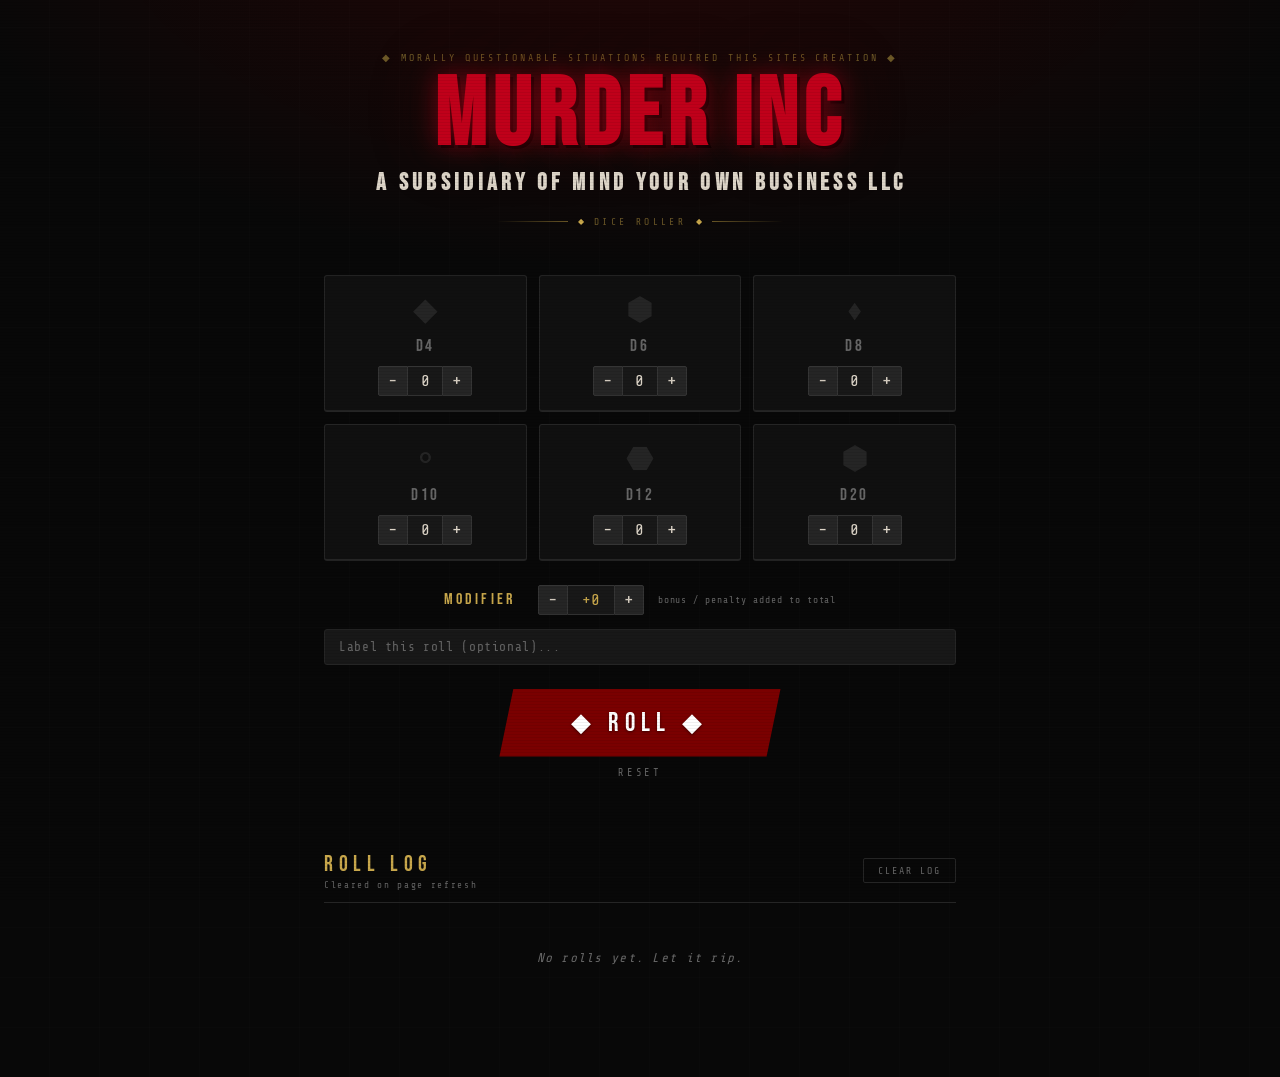
<file: index.html>
<!DOCTYPE html>
<html lang="en">
<head>
    <meta charset="UTF-8">
    <meta name="viewport" content="width=device-width, initial-scale=1.0, viewport-fit=cover">
    <meta name="theme-color" content="#080808">
    <meta name="apple-mobile-web-app-capable" content="yes">
    <meta name="apple-mobile-web-app-status-bar-style" content="black-translucent">
    <title>Murder Inc — Dice Roller</title>
    <link rel="preconnect" href="https://fonts.googleapis.com">
    <link href="https://fonts.googleapis.com/css2?family=Bebas+Neue&family=Share+Tech+Mono&display=swap" rel="stylesheet">
    <link rel="stylesheet" href="css/style.css">
</head>
<body>
<div class="wrap">

    <header class="header">
        <p class="eyebrow">&#9670; Morally Questionable Situations Required this Sites Creation &#9670;</p>
        <h1 class="title">Murder Inc<span class="sub">A Subsidiary of Mind Your Own Business LLC</span></h1>
        <div class="ornament">
            <div class="orn-line"></div>
            <span class="orn-diamond">&#9670;</span>
            <span class="orn-text">Dice Roller</span>
            <span class="orn-diamond">&#9670;</span>
            <div class="orn-line right"></div>
        </div>
    </header>

    <div class="dice-grid" id="diceGrid">
        <div class="die-card" id="card-4">
            <div class="die-glyph">&#9670;</div>
            <div class="die-name">d4</div>
            <div class="counter">
                <button class="cnt-btn" data-side="4" data-delta="-1">-</button>
                <input class="cnt-val" id="cnt-4" value="0" readonly>
                <button class="cnt-btn" data-side="4" data-delta="1">+</button>
            </div>
        </div>
        <div class="die-card" id="card-6">
            <div class="die-glyph">&#11042;</div>
            <div class="die-name">d6</div>
            <div class="counter">
                <button class="cnt-btn" data-side="6" data-delta="-1">-</button>
                <input class="cnt-val" id="cnt-6" value="0" readonly>
                <button class="cnt-btn" data-side="6" data-delta="1">+</button>
            </div>
        </div>
        <div class="die-card" id="card-8">
            <div class="die-glyph">&#9830;</div>
            <div class="die-name">d8</div>
            <div class="counter">
                <button class="cnt-btn" data-side="8" data-delta="-1">-</button>
                <input class="cnt-val" id="cnt-8" value="0" readonly>
                <button class="cnt-btn" data-side="8" data-delta="1">+</button>
            </div>
        </div>
        <div class="die-card" id="card-10">
            <div class="die-glyph">&#9900;</div>
            <div class="die-name">d10</div>
            <div class="counter">
                <button class="cnt-btn" data-side="10" data-delta="-1">-</button>
                <input class="cnt-val" id="cnt-10" value="0" readonly>
                <button class="cnt-btn" data-side="10" data-delta="1">+</button>
            </div>
        </div>
        <div class="die-card" id="card-12">
            <div class="die-glyph">&#11043;</div>
            <div class="die-name">d12</div>
            <div class="counter">
                <button class="cnt-btn" data-side="12" data-delta="-1">-</button>
                <input class="cnt-val" id="cnt-12" value="0" readonly>
                <button class="cnt-btn" data-side="12" data-delta="1">+</button>
            </div>
        </div>
        <div class="die-card" id="card-20">
            <div class="die-glyph">&#11042;</div>
            <div class="die-name">d20</div>
            <div class="counter">
                <button class="cnt-btn" data-side="20" data-delta="-1">-</button>
                <input class="cnt-val" id="cnt-20" value="0" readonly>
                <button class="cnt-btn" data-side="20" data-delta="1">+</button>
            </div>
        </div>
    </div>

    <div class="modifier-row">
        <label class="mod-label" for="modifier">Modifier</label>
        <div class="mod-controls">
            <button class="mod-btn" id="modDown">-</button>
            <input class="mod-val" id="modifier" value="+0" readonly>
            <button class="mod-btn" id="modUp">+</button>
        </div>
        <span class="mod-hint">bonus / penalty added to total</span>
    </div>

    <div class="note-row">
        <input class="note-input" id="rollNote" type="text" maxlength="60" placeholder="Label this roll (optional)...">
    </div>

    <div class="roll-btn-wrap">
        <button id="rollButton">&#9670; Roll &#9670;</button>
        <button id="clearDiceBtn">Reset</button>
    </div>

    <p class="error-msg" id="error">&#9670; Select at least one die to roll &#9670;</p>

    <div class="roll-overlay" id="rollOverlay">
        <div class="roll-overlay-inner">
            <div class="overlay-dice" id="overlayDice"></div>
            <div class="overlay-total" id="overlayTotal"></div>
        </div>
    </div>

    <div id="results"></div>

    <section class="log-section">
        <div class="log-header">
            <div>
                <div class="log-title">Roll Log</div>
                <div class="log-title-sub">Cleared on page refresh</div>
            </div>
            <button id="clearLogBtn">Clear log</button>
        </div>
        <div class="stats-bar" id="statsBar">
            <div class="stat-cell"><div class="stat-val" id="statRolls">0</div><div class="stat-lbl">Rolls</div></div>
            <div class="stat-cell"><div class="stat-val" id="statTotal">0</div><div class="stat-lbl">Grand Total</div></div>
            <div class="stat-cell"><div class="stat-val" id="statHigh">-</div><div class="stat-lbl">Best Roll</div></div>
            <div class="stat-cell"><div class="stat-val" id="statAvg">-</div><div class="stat-lbl">Average</div></div>
        </div>
        <p id="log-empty">No rolls yet. Let it rip.</p>
        <ul id="log-list"></ul>
    </section>

</div>
<script src="js/sound.js"></script>
<script src="js/app.js"></script>
</body>
</html>
</file>
<file: css/style.css>
:root {
    --blood:    #7a0000;
    --crimson:  #c0001a;
    --ember:    #ff4040;
    --gold:     #c9a84c;
    --gold-dim: #6e5a28;
    --ink:      #080808;
    --shadow:   #101010;
    --smoke:    #181818;
    --ash:      #252525;
    --mist:     #353535;
    --bone:     #ddd5c8;
    --dim:      #666;
    --green:    #4caf50;
    --red:      #e53935;
}

*, *::before, *::after { margin: 0; padding: 0; box-sizing: border-box; }

body {
    font-family: 'Share Tech Mono', monospace;
    background-color: var(--ink);
    color: var(--bone);
    min-height: 100vh;
    overflow-x: hidden;
    background-image:
        radial-gradient(ellipse 80% 50% at 50% -10%, rgba(122,0,0,0.25) 0%, transparent 70%),
        repeating-linear-gradient(0deg,  transparent, transparent 49px, rgba(255,255,255,0.018) 50px),
        repeating-linear-gradient(90deg, transparent, transparent 49px, rgba(255,255,255,0.018) 50px);
}

body::after {
    content: '';
    position: fixed;
    inset: 0;
    background: repeating-linear-gradient(0deg, rgba(0,0,0,0.06) 0px, rgba(0,0,0,0.06) 1px, transparent 1px, transparent 3px);
    pointer-events: none;
    z-index: 9999;
}

.wrap {
    max-width: 680px;
    margin: 0 auto;
    padding: 52px 24px 80px;
    display: flex;
    flex-direction: column;
    align-items: center;
    position: relative;
}

/* HEADER */
.header { text-align: center; margin-bottom: 48px; animation: fadeDown 0.7s ease both; }

.eyebrow {
    font-size: 0.62rem;
    letter-spacing: 0.3em;
    color: var(--gold-dim);
    text-transform: uppercase;
    margin-bottom: 10px;
}

.title {
    font-family: 'Bebas Neue', sans-serif;
    font-size: clamp(3rem, 11vw, 6rem);
    line-height: 0.92;
    letter-spacing: 0.06em;
    color: var(--crimson);
    text-shadow: 0 0 25px rgba(192,0,26,0.55), 0 0 70px rgba(122,0,0,0.25), 3px 3px 0 #000;
}

.title .sub {
    display: block;
    color: var(--bone);
    font-size: 0.25em;
    letter-spacing: 0.18em;
    text-shadow: none;
    padding-left: 0.1em;
    margin-top: 6px;
    line-height: 1.3;
}

.ornament { display: flex; align-items: center; justify-content: center; gap: 10px; margin-top: 18px; }
.orn-line { height: 1px; width: 72px; background: linear-gradient(90deg, transparent, var(--gold-dim)); }
.orn-line.right { background: linear-gradient(90deg, var(--gold-dim), transparent); }
.orn-diamond { color: var(--gold); font-size: 0.5rem; }
.orn-text { font-size: 0.6rem; letter-spacing: 0.35em; color: var(--gold-dim); text-transform: uppercase; }

/* DICE GRID */
.dice-grid {
    display: grid;
    grid-template-columns: repeat(3, 1fr);
    gap: 12px;
    width: 100%;
    margin-bottom: 24px;
    animation: fadeUp 0.6s 0.15s ease both;
}

.die-card {
    background: var(--shadow);
    border: 1px solid var(--ash);
    border-bottom: 2px solid var(--ash);
    border-radius: 3px;
    padding: 18px 10px 14px;
    display: flex;
    flex-direction: column;
    align-items: center;
    gap: 10px;
    transition: border-color 0.25s, box-shadow 0.25s, transform 0.15s;
}

.die-card:hover { transform: translateY(-2px); border-color: var(--mist); }

.die-card.active {
    border-color: var(--crimson);
    border-bottom-color: var(--blood);
    box-shadow: 0 0 22px rgba(192,0,26,0.18), inset 0 0 30px rgba(122,0,0,0.06);
}

.die-glyph { font-size: 2rem; line-height: 1; color: var(--ash); transition: color 0.25s, filter 0.25s; user-select: none; display: inline-block; }
.die-card.active .die-glyph { color: var(--crimson); filter: drop-shadow(0 0 6px rgba(192,0,26,0.6)); }
.die-name { font-family: 'Bebas Neue', sans-serif; font-size: 1.05rem; letter-spacing: 0.15em; color: var(--dim); transition: color 0.25s; }
.die-card.active .die-name { color: var(--bone); }
.counter { display: flex; align-items: center; }

.cnt-btn {
    width: 30px; height: 30px;
    background: var(--ash);
    border: 1px solid var(--mist);
    color: var(--bone);
    font-size: 1.1rem;
    cursor: pointer;
    display: flex; align-items: center; justify-content: center;
    transition: background 0.15s, border-color 0.15s;
    font-family: 'Share Tech Mono', monospace;
    line-height: 1;
}

.cnt-btn:first-child { border-radius: 2px 0 0 2px; }
.cnt-btn:last-child  { border-radius: 0 2px 2px 0; }
.cnt-btn:hover       { background: var(--crimson); border-color: var(--crimson); }

.cnt-val {
    width: 34px; height: 30px;
    background: var(--smoke);
    border: 1px solid var(--mist);
    border-left: none; border-right: none;
    color: var(--bone);
    font-family: 'Share Tech Mono', monospace;
    font-size: 1rem;
    text-align: center;
    outline: none;
}

/* MODIFIER */
.modifier-row { display: flex; align-items: center; gap: 14px; margin-bottom: 14px; animation: fadeUp 0.6s 0.2s ease both; }
.mod-label { font-family: 'Bebas Neue', sans-serif; font-size: 1rem; letter-spacing: 0.2em; color: var(--gold); min-width: 80px; }
.mod-controls { display: flex; align-items: center; }

.mod-btn {
    width: 30px; height: 30px;
    background: var(--ash);
    border: 1px solid var(--mist);
    color: var(--bone);
    font-size: 1.1rem;
    cursor: pointer;
    display: flex; align-items: center; justify-content: center;
    transition: background 0.15s;
    font-family: 'Share Tech Mono', monospace;
    line-height: 1;
}

.mod-btn:first-child { border-radius: 2px 0 0 2px; }
.mod-btn:last-child  { border-radius: 0 2px 2px 0; }
.mod-btn:hover       { background: var(--gold-dim); border-color: var(--gold-dim); }

.mod-val {
    width: 46px; height: 30px;
    background: var(--smoke);
    border: 1px solid var(--mist);
    border-left: none; border-right: none;
    color: var(--gold);
    font-family: 'Share Tech Mono', monospace;
    font-size: 1rem;
    text-align: center;
    outline: none;
}

.mod-val.positive { color: var(--green); }
.mod-val.negative { color: var(--red); }
.mod-hint { font-size: 0.6rem; letter-spacing: 0.1em; color: var(--dim); }

/* ROLL NOTE */
.note-row { width: 100%; margin-bottom: 24px; animation: fadeUp 0.6s 0.25s ease both; }

.note-input {
    width: 100%;
    background: var(--smoke);
    border: 1px solid var(--ash);
    border-radius: 3px;
    color: var(--bone);
    font-family: 'Share Tech Mono', monospace;
    font-size: 0.8rem;
    padding: 10px 14px;
    outline: none;
    letter-spacing: 0.05em;
    transition: border-color 0.2s;
}

.note-input::placeholder { color: var(--dim); }
.note-input:focus { border-color: var(--gold-dim); }

/* ROLL BUTTON */
.roll-btn-wrap {
    display: flex;
    flex-direction: column;
    align-items: center;
    gap: 10px;
    margin-bottom: 24px;
    animation: fadeUp 0.6s 0.3s ease both;
}

#rollButton {
    font-family: 'Bebas Neue', sans-serif;
    font-size: 1.6rem;
    letter-spacing: 0.25em;
    color: #fff;
    background: var(--blood);
    border: none;
    padding: 18px 72px;
    cursor: pointer;
    clip-path: polygon(14px 0%, 100% 0%, calc(100% - 14px) 100%, 0% 100%);
    transition: background 0.2s, box-shadow 0.2s, transform 0.1s;
    text-shadow: 0 1px 3px rgba(0,0,0,0.5);
    position: relative;
}

#rollButton:hover { background: var(--crimson); box-shadow: 0 0 30px rgba(192,0,26,0.4), 0 0 60px rgba(122,0,0,0.2); transform: scale(1.03); }
#rollButton:active { transform: scale(0.97); }
#rollButton.rolling { animation: btnPulse 0.55s ease; }

#clearDiceBtn {
    font-size: 0.65rem;
    letter-spacing: 0.25em;
    color: var(--dim);
    background: none;
    border: none;
    cursor: pointer;
    text-transform: uppercase;
    transition: color 0.2s;
    font-family: 'Share Tech Mono', monospace;
}

#clearDiceBtn:hover { color: var(--gold); }

/* ERROR */
.error-msg { font-size: 0.8rem; letter-spacing: 0.15em; color: var(--gold); display: none; margin-bottom: 20px; }

/* ROLL OVERLAY */
.roll-overlay {
    display: none;
    position: fixed;
    inset: 0;
    background: rgba(8,8,8,0.92);
    z-index: 1000;
    align-items: center;
    justify-content: center;
    flex-direction: column;
}

.roll-overlay.active { display: flex; animation: overlayIn 0.15s ease both; }
.roll-overlay-inner { text-align: center; }

.overlay-dice {
    display: flex;
    gap: 16px;
    justify-content: center;
    flex-wrap: wrap;
    margin-bottom: 32px;
    min-height: 80px;
    align-items: center;
}

.overlay-die {
    font-family: 'Bebas Neue', sans-serif;
    font-size: 2.8rem;
    color: var(--crimson);
    min-width: 60px;
    text-align: center;
    animation: dieFlip 0.12s ease infinite;
    text-shadow: 0 0 20px rgba(192,0,26,0.7);
}

.overlay-total {
    font-family: 'Bebas Neue', sans-serif;
    font-size: clamp(5rem, 20vw, 10rem);
    color: var(--ember);
    line-height: 1;
    text-shadow: 0 0 40px rgba(255,64,64,0.6), 0 0 100px rgba(192,0,26,0.3);
    opacity: 0;
    transform: scale(0.5);
    transition: opacity 0.3s ease, transform 0.3s cubic-bezier(0.22,1,0.36,1);
}

.overlay-total.slam { opacity: 1; transform: scale(1); }

/* RESULTS */
#results { width: 100%; margin-bottom: 48px; }

.result-total {
    background: var(--shadow);
    border: 1px solid var(--ash);
    border-top: 3px solid var(--crimson);
    padding: 24px;
    text-align: center;
    margin-bottom: 10px;
    position: relative;
    overflow: hidden;
    animation: resultReveal 0.4s cubic-bezier(0.22,1,0.36,1) both;
}

.result-total::before {
    content: '';
    position: absolute;
    inset: 0;
    background: radial-gradient(ellipse at 50% -20%, rgba(192,0,26,0.1) 0%, transparent 70%);
    pointer-events: none;
}

.result-label { font-size: 0.6rem; letter-spacing: 0.45em; color: var(--dim); text-transform: uppercase; margin-bottom: 4px; }
.result-note  { font-size: 0.75rem; letter-spacing: 0.15em; color: var(--gold); margin-bottom: 6px; font-style: italic; }
.result-number { font-family: 'Bebas Neue', sans-serif; font-size: clamp(4rem, 16vw, 8rem); line-height: 1; color: var(--ember); text-shadow: 0 0 30px rgba(255,64,64,0.4); }
.result-modifier { font-size: 0.8rem; letter-spacing: 0.2em; margin-top: 4px; }
.result-modifier.positive { color: var(--green); }
.result-modifier.negative { color: var(--red); }
.result-meta { font-size: 0.62rem; letter-spacing: 0.2em; color: var(--dim); margin-top: 6px; }

.breakdown-row {
    background: var(--shadow);
    border: 1px solid var(--ash);
    border-top: none;
    padding: 10px 18px;
    display: flex;
    align-items: center;
    gap: 14px;
    animation: resultReveal 0.35s ease both;
}

.bd-die { font-family: 'Bebas Neue', sans-serif; font-size: 1rem; letter-spacing: 0.1em; color: var(--gold); min-width: 38px; }
.bd-pips { display: flex; flex-wrap: wrap; gap: 5px; flex: 1; }
.pip { font-size: 0.78rem; background: var(--ash); border: 1px solid var(--mist); border-radius: 2px; padding: 2px 8px; color: var(--bone); }
.pip.is-max { border-color: var(--gold); color: var(--gold); background: rgba(201,168,76,0.08); }
.pip.is-min { color: #3d3d3d; border-color: #1e1e1e; }
.bd-sub { font-size: 0.72rem; color: var(--dim); min-width: 42px; text-align: right; }

/* LOG */
.log-section { width: 100%; animation: fadeUp 0.6s 0.4s ease both; }

.log-header {
    display: flex;
    align-items: center;
    justify-content: space-between;
    margin-bottom: 16px;
    padding-bottom: 12px;
    border-bottom: 1px solid var(--ash);
}

.log-title { font-family: 'Bebas Neue', sans-serif; font-size: 1.4rem; letter-spacing: 0.25em; color: var(--gold); }
.log-title-sub { font-size: 0.58rem; letter-spacing: 0.18em; color: var(--dim); margin-top: 2px; }

#clearLogBtn {
    font-size: 0.62rem;
    letter-spacing: 0.2em;
    text-transform: uppercase;
    color: var(--dim);
    background: none;
    border: 1px solid var(--ash);
    padding: 6px 14px;
    cursor: pointer;
    border-radius: 2px;
    transition: color 0.2s, border-color 0.2s;
    font-family: 'Share Tech Mono', monospace;
}

#clearLogBtn:hover { color: var(--ember); border-color: var(--crimson); }

.stats-bar { display: none; width: 100%; margin-bottom: 16px; border: 1px solid var(--ash); border-radius: 3px; overflow: hidden; }
.stat-cell { flex: 1; padding: 10px 8px; background: var(--shadow); text-align: center; border-right: 1px solid var(--ash); }
.stat-cell:last-child { border-right: none; }
.stat-val { font-family: 'Bebas Neue', sans-serif; font-size: 1.45rem; color: var(--gold); line-height: 1; }
.stat-lbl { font-size: 0.55rem; letter-spacing: 0.2em; color: var(--dim); text-transform: uppercase; margin-top: 3px; }
#log-empty { font-size: 0.8rem; color: var(--dim); letter-spacing: 0.1em; text-align: center; padding: 32px 0; font-style: italic; }
#log-list  { list-style: none; display: flex; flex-direction: column; gap: 6px; }

.log-entry {
    background: var(--shadow);
    border: 1px solid var(--ash);
    border-left: 3px solid var(--blood);
    border-radius: 0 3px 3px 0;
    padding: 12px 16px;
    display: grid;
    grid-template-columns: 32px 1fr auto;
    align-items: start;
    gap: 12px;
    animation: logSlide 0.3s cubic-bezier(0.22,1,0.36,1) both;
    transition: border-left-color 0.2s, background 0.2s;
}

.log-entry:hover       { background: #141414; border-left-color: var(--crimson); }
.log-entry:first-child { border-left-color: var(--crimson); }
.log-num { font-size: 0.62rem; color: var(--dim); padding-top: 4px; }
.log-total-line { display: flex; align-items: baseline; gap: 8px; margin-bottom: 2px; flex-wrap: wrap; }
.log-score { font-family: 'Bebas Neue', sans-serif; font-size: 1.9rem; line-height: 1; color: var(--ember); }
.log-entry:first-child .log-score { color: var(--gold); text-shadow: 0 0 20px rgba(201,168,76,0.3); }
.log-desc { font-size: 0.68rem; color: var(--dim); }
.log-note { font-size: 0.68rem; color: var(--gold-dim); font-style: italic; letter-spacing: 0.05em; margin-bottom: 3px; }
.log-mod  { font-size: 0.65rem; letter-spacing: 0.05em; }
.log-mod.positive { color: var(--green); }
.log-mod.negative { color: var(--red); }
.log-pips { font-size: 0.65rem; color: #464646; }
.log-pips .pl { color: var(--gold-dim); }
.log-time { font-size: 0.62rem; color: #333; white-space: nowrap; padding-top: 4px; }

/* ANIMATIONS */
@keyframes fadeDown    { from { opacity:0; transform:translateY(-20px); } to { opacity:1; transform:translateY(0); } }
@keyframes fadeUp      { from { opacity:0; transform:translateY(16px);  } to { opacity:1; transform:translateY(0); } }
@keyframes btnPulse    { 0%{box-shadow:0 0 0 rgba(192,0,26,0);} 50%{box-shadow:0 0 55px rgba(192,0,26,0.65);} 100%{box-shadow:0 0 0 rgba(192,0,26,0);} }
@keyframes resultReveal{ from{opacity:0;transform:scale(0.97) translateY(8px);} to{opacity:1;transform:scale(1) translateY(0);} }
@keyframes logSlide    { from{opacity:0;transform:translateX(-14px);} to{opacity:1;transform:translateX(0);} }
@keyframes overlayIn   { from{opacity:0;} to{opacity:1;} }
@keyframes dieFlip     { 0%{transform:scale(1) rotateY(0deg);} 50%{transform:scale(1.15) rotateY(90deg);} 100%{transform:scale(1) rotateY(180deg);} }
@keyframes diceShake   { 0%{transform:rotate(0deg) translate(0,0);} 15%{transform:rotate(-9deg) translate(-3px,2px);} 30%{transform:rotate(7deg) translate(3px,-2px);} 45%{transform:rotate(-11deg) translate(-2px,3px);} 60%{transform:rotate(8deg) translate(2px,-1px);} 75%{transform:rotate(-4deg) translate(-1px,2px);} 90%{transform:rotate(3deg) translate(1px,-1px);} 100%{transform:rotate(0deg) translate(0,0);} }
.die-card.shaking .die-glyph { animation: diceShake 0.45s ease; }

/* MOBILE */
@media (max-width: 600px) {
    .wrap { padding: 32px 16px 120px; }
    .header { margin-bottom: 32px; }
    .eyebrow { font-size: 0.5rem; letter-spacing: 0.15em; }
    .orn-line { width: 40px; }
    .dice-grid { grid-template-columns: repeat(2, 1fr); gap: 10px; margin-bottom: 20px; }
    .die-card { padding: 16px 8px 14px; gap: 8px; }
    .cnt-btn { width: 38px; height: 38px; font-size: 1.3rem; }
    .cnt-val { width: 38px; height: 38px; font-size: 1rem; }
    .modifier-row { flex-wrap: wrap; gap: 10px; justify-content: center; text-align: center; }
    .mod-hint { width: 100%; text-align: center; font-size: 0.58rem; }
    .mod-btn { width: 38px; height: 38px; font-size: 1.3rem; }
    .mod-val { width: 52px; height: 38px; font-size: 1rem; }
    .note-input { font-size: 0.9rem; padding: 12px 14px; }
    .roll-btn-wrap { position: fixed; bottom: 0; left: 0; right: 0; margin: 0; padding: 12px 20px 20px; background: linear-gradient(to top, var(--ink) 70%, transparent); z-index: 100; gap: 8px; }
    #rollButton { width: 100%; font-size: 1.8rem; padding: 18px 20px; clip-path: none; border-radius: 3px; -webkit-tap-highlight-color: transparent; }
    #rollButton:active { transform: scale(0.97); background: var(--crimson); }
    #clearDiceBtn { font-size: 0.7rem; }
    .result-total { padding: 18px 16px; }
    .breakdown-row { padding: 10px 12px; gap: 8px; }
    .log-entry { grid-template-columns: 1fr auto; gap: 8px; padding: 10px 12px; }
    .log-num { display: none; }
    .log-score { font-size: 1.6rem; }
    .stats-bar { flex-wrap: wrap; }
    .stat-cell { min-width: 50%; border-bottom: 1px solid var(--ash); }
    .stat-cell:nth-child(odd)       { border-right: 1px solid var(--ash); }
    .stat-cell:nth-child(even)      { border-right: none; }
    .stat-cell:nth-last-child(-n+2) { border-bottom: none; }
    .overlay-die { font-size: 2rem; min-width: 44px; }
}

@media (max-width: 380px) {
    .title { font-size: clamp(2.5rem, 15vw, 4rem); }
    .pip { font-size: 0.72rem; padding: 2px 6px; }
}

@media (max-width: 600px) {
    input, select, textarea { font-size: 16px !important; }
}

@media (hover: none) {
    .die-card:hover { transform: none; border-color: var(--ash); }
    .die-card.active:hover { border-color: var(--crimson); }
    .cnt-btn:hover { background: var(--ash); border-color: var(--mist); }
    .mod-btn:hover { background: var(--ash); border-color: var(--mist); }
    #rollButton:hover { background: var(--blood); box-shadow: none; transform: none; }
    .cnt-btn:active  { background: var(--crimson); border-color: var(--crimson); }
    .mod-btn:active  { background: var(--gold-dim); border-color: var(--gold-dim); }
    #clearLogBtn:active { color: var(--ember); border-color: var(--crimson); }
}
</file>
